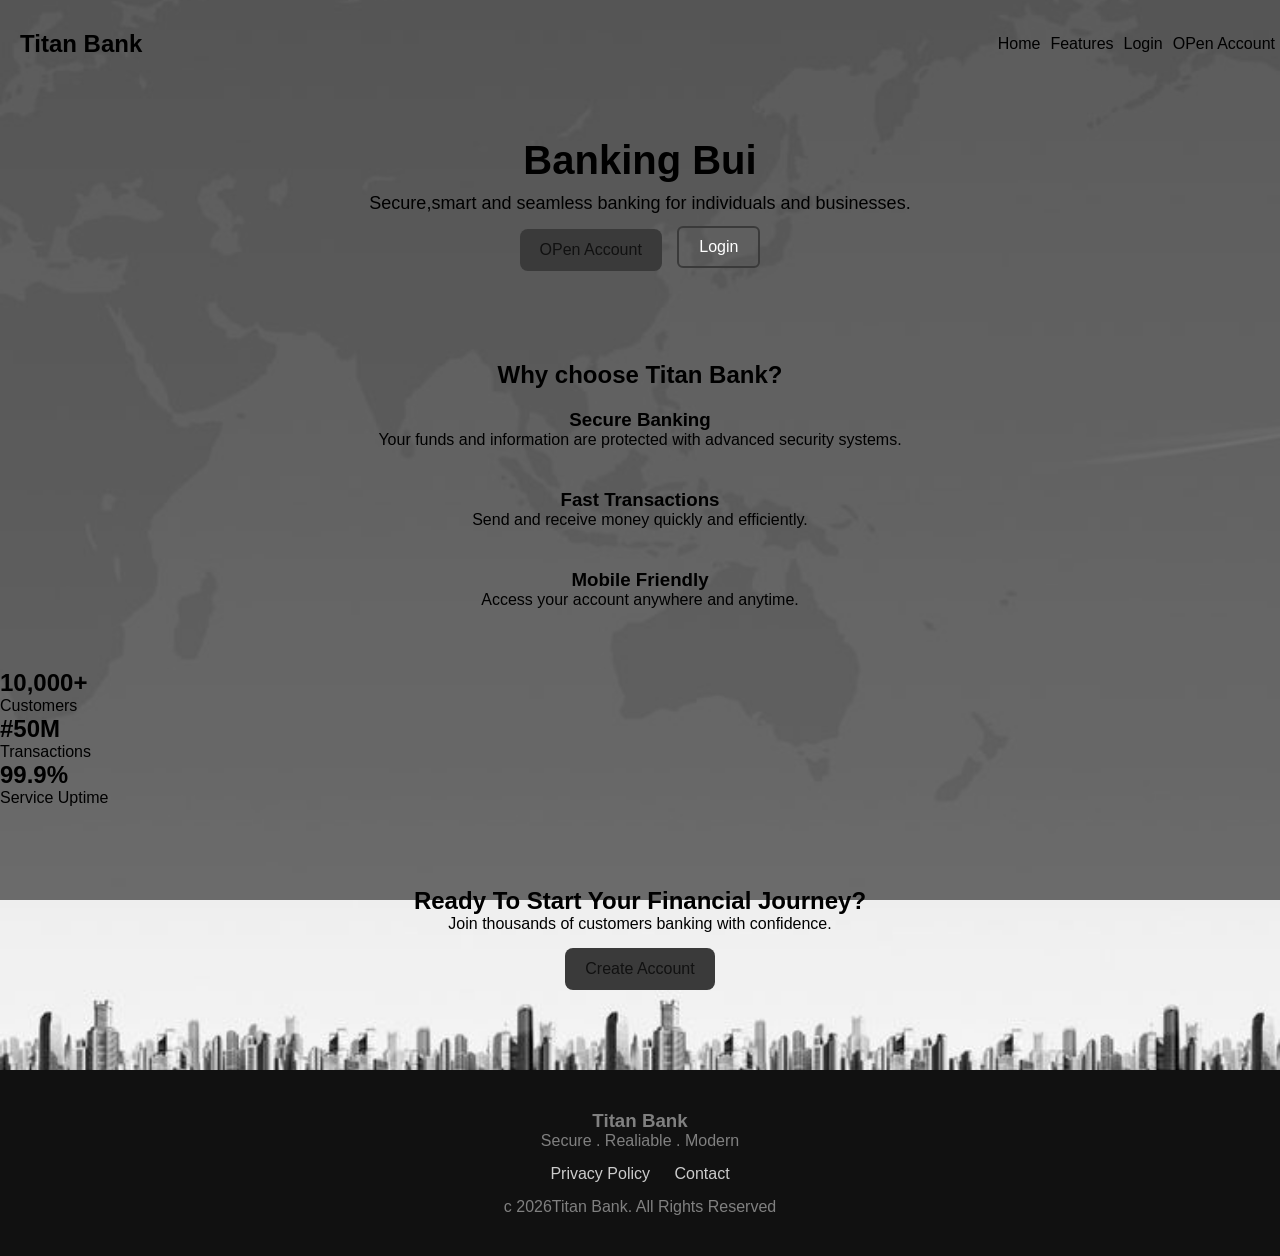
<file: index.html>
<!DOCTYPE html>
<html lang="en">
<head>
    <meta charset="UTF-8">
    <meta name="viewport" content="width=device-width, initial-scale=1.0">
    <title>Titan</title>
    <link rel="stylesheet" href="style.css">
</head>
<body>
    <!--navbar-->
<header class="navbar">
    <div class="logo">
        <h2>Titan Bank</h2>
    </div>
    <nav>
        <ul class="nav-links">
            <li><a href="index.html">Home</a></li>

            <li><a href="features.html">Features </a></li>

            <li><a href="login.html">Login </a></li>

            <li><a href="signup.html" class="signup-btn"Open Account>OPen Account</a></li>
        </ul>
    </nav>
</header>
 <!--Hero Section-->
 <section class="hero">
<div class="hero-content">
    <h1 id="typing"></h1>
    <p>Secure,smart and seamless banking for individuals and businesses. </p>

<div class="hero-buttons">
<a href="signup.html" class="btn-primary">OPen Account</a>
<a href="login.html" class="btn-secondary">Login</a>
</div>
</div>
 </section>

 <!--Features-->
 <section id="Features" class="features">
    <h2>Why choose Titan Bank?</h2>
    <div class="feature-card"><i class="fasfa-lock"></i>
    <h3>Secure Banking</h3>
<p>Your funds and information are protected with advanced security systems.</p>
</div>

<div class="feature-card"> 
<i class="fasfa-lock"></i>
<h3>Fast Transactions</h3>
<p>Send and receive money quickly and efficiently.</p>
</div>

<div class="feature-card">
    <i class="fasfa-mobile-screen"></i>
    <h3>Mobile Friendly</h3>
    <p>Access your account anywhere and anytime.</p>
</div>

 </section>

  <!--Stats-->
  <section class="stats">
    <div class="stat-card">
        <h2>10,000+</h2>
        <p>Customers</p>
    </div>

    <div class="stat-card">
        <h2>#50M</h2>
        <p>Transactions</p>
</div>

        <div class="stat-card">
            <h2>99.9%</h2>
            <p>Service Uptime</p>
        
    </div>
  </section>

   <!--CTA-->
   <section class="cta">
    <h2>Ready To Start Your Financial Journey?</h2>
    <p>Join thousands of customers banking with confidence.</p>

    <a href="signup.html" class="btn-primary">Create Account</a>
   </section>

 <!--Footer-->
   <footer>
    <h3>Titan Bank</h3>
    <p>Secure . Realiable . Modern</p>
    <div class="footer-links">
<a href="#">Privacy Policy</a>
<a href="
#">Contact</a>
    </div>
    <p class="copyright">c 2026Titan Bank.
        All Rights Reserved
    </p>
   </footer>
   <script src="type.js"></script>
</body>
</html>
</file>
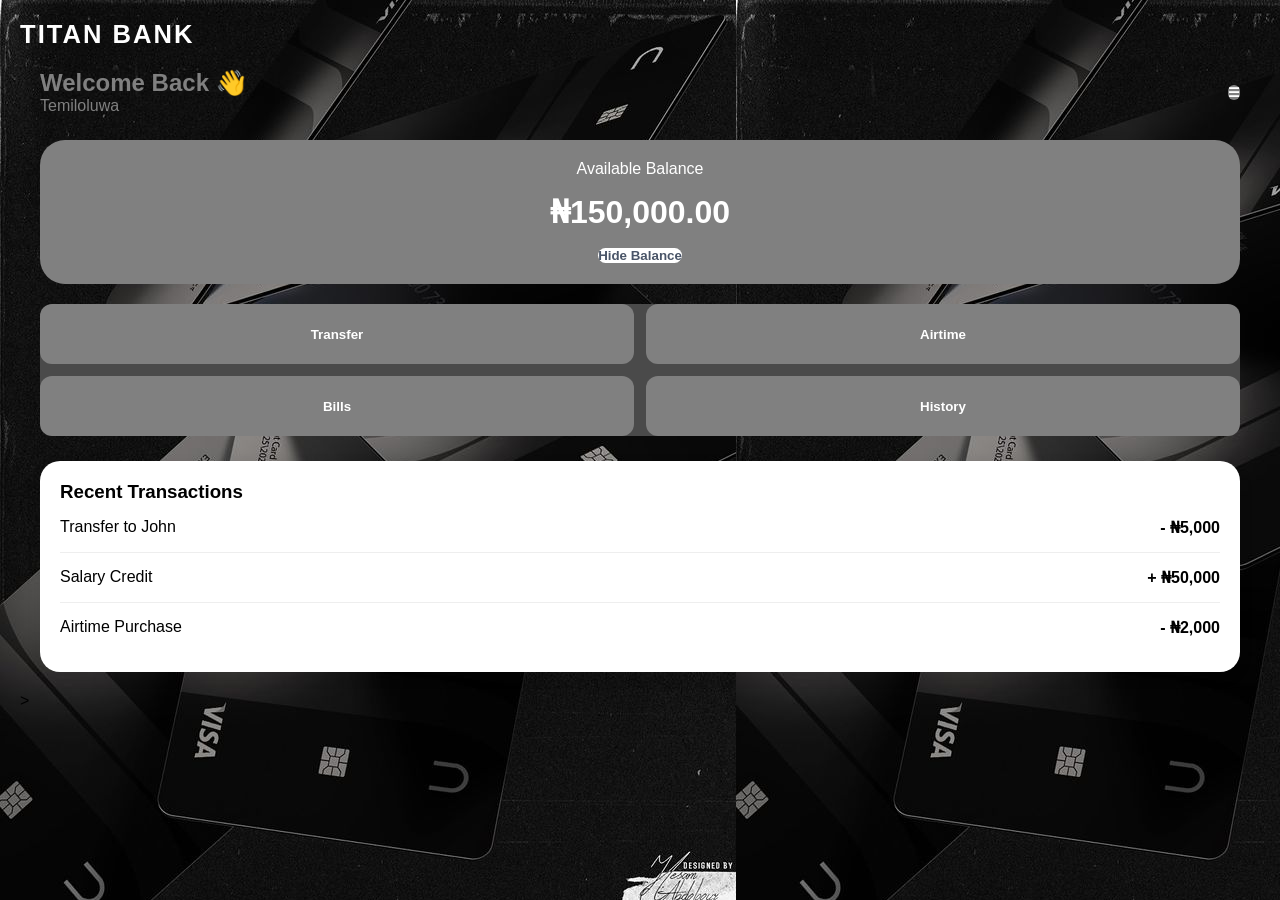
<file: dashboard.html>
<!DOCTYPE html>
<html lang="en">
<head>
    <meta charset="UTF-8">
    <meta name="viewport" content="width=device-width, initial-scale=1.0">
    <title>Bank Dashboard</title>
    <link rel="stylesheet" href="dashboard.css">
</head>
<body>
<div class="logo">TItan Bank</div>
<div class="dashboard">

    <!-- HEADER --> 
    <div class="header">
        <div>
            <h2>Welcome Back 👋</h2>
            <p>Temiloluwa</p>
        </div>

        <button id="profileBtn">
            ☰
        </button>

        <div id="dropdown" class="dropdown hidden">
            <p>👤 Profile</p>
            <p>⚙ Settings</p>
            <p>🚪 Logout</p>
        </div>
    </div>

    <!-- BALANCE CARD -->
    <div class="balance-card">
        <p>Available Balance</p>

        <h1 id="balance">₦150,000.00</h1>

        <button id="toggleBalance">
            Hide Balance
        </button>
    </div>

    <!-- ACTION BUTTONS -->
    <div class="actions">
        <button id="transferBtn">Transfer</button>
        <button>Airtime</button>
        <button>Bills</button>
        <button>History</button>
    </div>

    <!-- TRANSACTIONS -->
    <div class="transactions">
        <h3>Recent Transactions</h3>

        <div class="transaction">
            <span>Transfer to John</span>
            <strong>- ₦5,000</strong>
        </div>

        <div class="transaction">
            <span>Salary Credit</span>
            <strong>+ ₦50,000</strong>
        </div>

        <div class="transaction">
            <span>Airtime Purchase</span>
            <strong>- ₦2,000</strong>
        </div>
    </div>

</div>

<!-- TRANSFER MODAL -->

<div id="transferModal" class="modal hidden">

    <div class="modal-content">

        <span id="closeModal" class="close-btn">
            &times;
        </span>

        <h3>Transfer Money</h3>
<p id="successMessage" class="success hidden">Transfer completed sucessfully</p>
        <input
            type="text"
            id="accountNumber"
            placeholder="Account Number">

        <select id="bank">
            <option value="">Select Bank</option>
            <option>GTBank</option>
            <option>Access Bank</option>
            <option>UBA</option>
            <option>First Bank</option>
        </select>

        <input
            type="number"
            id="amount"
            placeholder="Amount">

        <button id="sendBtn">
            Send Money
        </button>

    </div>

</div>>

<script src="dashboard.js"></script>
</body>
</html>
</file>
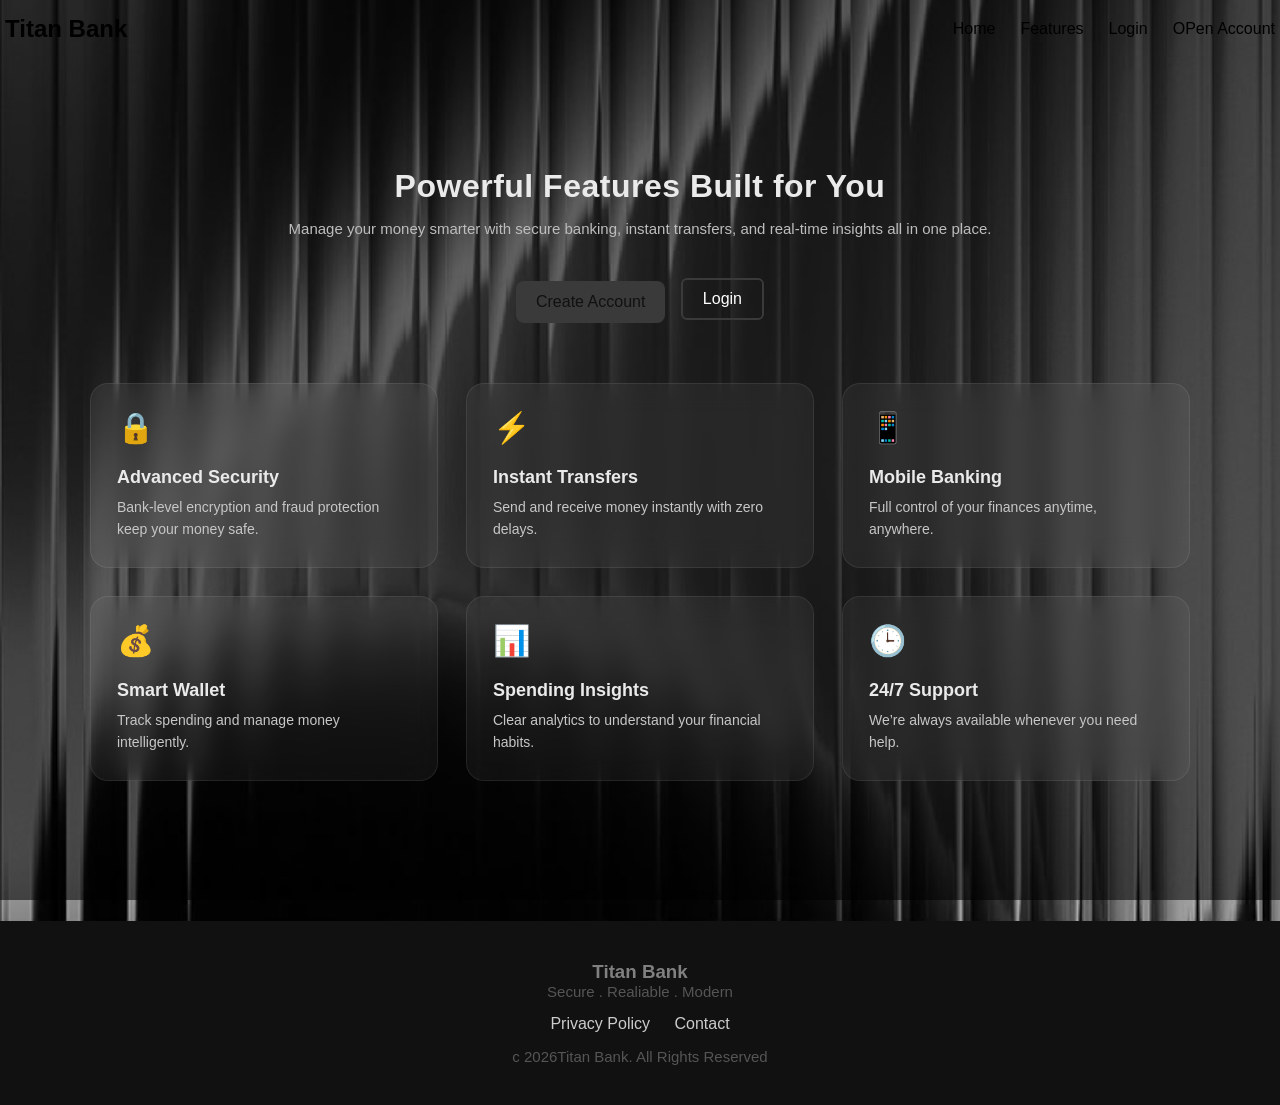
<file: features.html>
<!DOCTYPE html>
<html lang="en">
<head>
    <meta charset="UTF-8">
    <meta name="viewport" content="width=device-width, initial-scale=1.0">
    <title>Titan</title>
    <link rel="stylesheet" href="feature.css">
</head>
<body>
    <!--navbar-->
<header class="navbar">
    <div class="logo">
        <h2>Titan Bank</h2>
    </div>
    <nav>
        <ul class="nav-links">
            <li><a href="index.html">Home</a></li>

            <li><a href="features.html">Features </a></li>

            <li><a href="login.html">Login </a></li>

            <li><a href="signup.html" class="signup-btn"Open Account>OPen Account</a></li>
        </ul>
    </nav>
</header>


<section class="features-section" id="features">
  <h2 class="features-title">Powerful Features Built for You</h2>
 <p class="features-subtitle">
    Manage your money smarter with secure banking, instant transfers, and real-time insights all in one place.
  </p>

  <div class="features-cta">
<a href="signup.html" class="btn-primary">Create Account</a>
<a href="login.html" class="btn-secondary">Login</a>
</div>

</div>

  <div class="features-grid">

    <div class="feature-card reveal">
      <div class="feature-icon">🔒</div>
      <h3>Advanced Security</h3>
      <p>Bank-level encryption and fraud protection keep your money safe.</p>
    </div>

    <div class="feature-card reveal">
      <div class="feature-icon">⚡</div>
      <h3>Instant Transfers</h3>
      <p>Send and receive money instantly with zero delays.</p>
    </div>

    <div class="feature-card reveal">
      <div class="feature-icon">📱</div>
      <h3>Mobile Banking</h3>
      <p>Full control of your finances anytime, anywhere.</p>
    </div>

    <div class="feature-card reveal">
      <div class="feature-icon">💰</div>
      <h3>Smart Wallet</h3>
      <p>Track spending and manage money intelligently.</p>
    </div>

    <div class="feature-card reveal">
      <div class="feature-icon">📊</div>
      <h3>Spending Insights</h3>
      <p>Clear analytics to understand your financial habits.</p>
    </div>

    <div class="feature-card reveal">
      <div class="feature-icon">🕒</div>
      <h3>24/7 Support</h3>
      <p>We’re always available whenever you need help.</p>
    </div>

  </div>
</section>

<footer class="reveal">
    <div class="container">
    <h3>Titan Bank</h3>
    <p>Secure . Realiable . Modern</p>
    <div class="footer-links">
<a href="#">Privacy Policy</a>
<a href="
#">Contact</a>
    </div>
    <p class="copyright">c 2026Titan Bank.
        All Rights Reserved
    </p>
    </div>
   </footer>
   <script src="auth.js">


</script>
    
   </script>
</body>
</html>
</file>
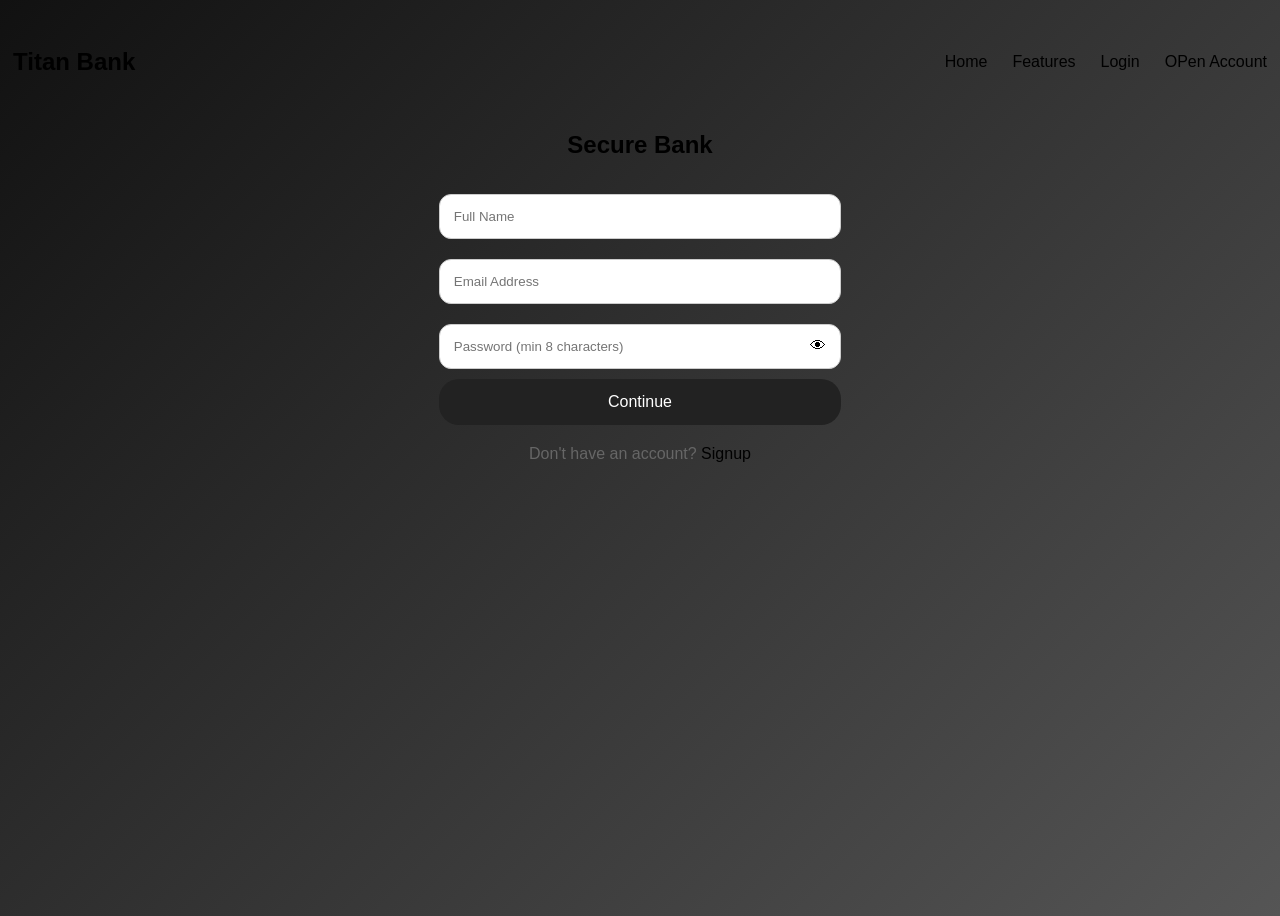
<file: login.html>
<!DOCTYPE html>
<html lang="en">
<head>
    <meta charset="UTF-8">
    <meta name="viewport" content="width=device-width, initial-scale=1.0">
    <title>Document</title>
    <link rel="stylesheet" href="signup.css">
</head>
<body>
    <header class="navbar">
    <div class="logo">
        <h2>Titan Bank</h2>
    </div>
    <nav>
        <ul class="nav-links">
            <li><a href="index.html">Home</a></li>

            <li><a href="features.html">Features </a></li>

            <li><a href="login.html">Login </a></li>

            <li><a href="signup.html" class="signup-btn"Open Account>OPen Account</a></li>
        </ul>
    </nav>
</header>


<div id="loginPage">

<h2>Secure Bank</h2>

            <form id="loginForm">


<input type="text" placeholder="Full Name" required>


<input type="email" placeholder="Email Address" required>


<div class="password-box">

<input type="password" id="password"
placeholder="Password (min 8 characters)"
required>

<span id="toggle">👁</span>

</div>

<button type="submit">
Continue
</button>


</form>


<p class="login">
Don't have an account?
<a href="signup.html">Signup</a>
</p>


<div id="loader">

<div class="circle"></div>

<h3>Signing in.......</h3>

<p>Please wait</p>

</div>


</div>


</div>
<script src="login.js"></script>
</body>
</html>
</file>
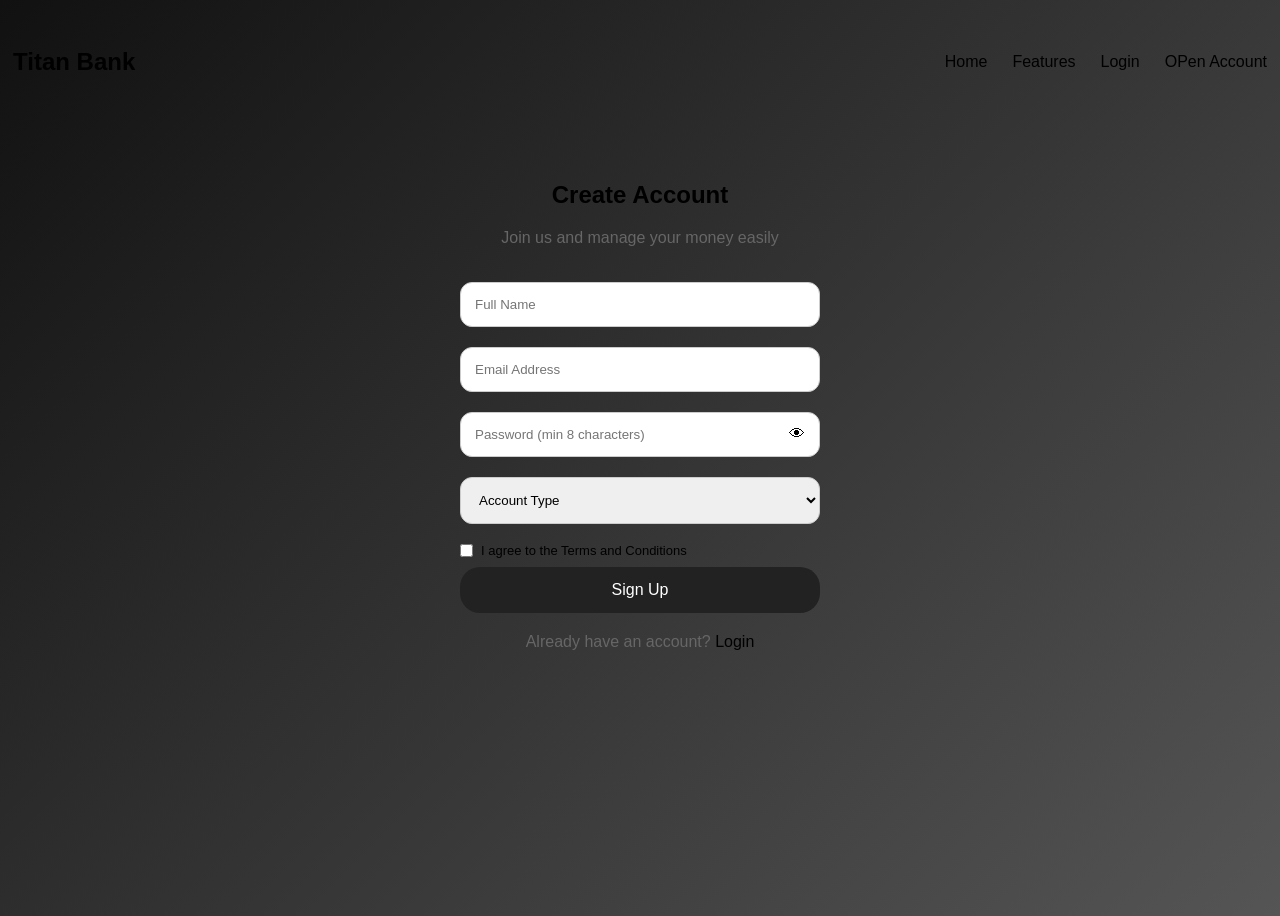
<file: signup.html>
<!DOCTYPE html>
<html>
<head>
    <meta charset="UTF-8">
    <meta name="viewport"content="width=device-width,initial-scale=1.0">
<title>Sign Up</title>
<link rel="stylesheet" href="signup.css">
</head>

<body>

<header class="navbar">
    <div class="logo">
        <h2>Titan Bank</h2>
    </div>
    <nav>
        <ul class="nav-links">
            <li><a href="index.html">Home</a></li>

            <li><a href="features.html">Features </a></li>

            <li><a href="login.html">Login </a></li>

            <li><a href="signup.html" class="signup-btn">OPen Account</a></li>
        </ul>
    </nav>
</header>


<div class="phone">

<div class="container">

<h2>Create Account</h2>
<p>Join us and manage your money easily</p>


<form id="signupForm">


<input type="text" placeholder="Full Name" required>


<input type="email" placeholder="Email Address" required>


<div class="password-box">

<input type="password" id="password"
placeholder="Password (min 8 characters)"
required>

<span id="toggle">👁</span>

</div>


<select required>
<option value="">Account Type</option>
<option>Savings Account</option>
<option>Current Account</option>
</select>



<label class="terms">

<input type="checkbox" id="terms">

I agree to the Terms and Conditions

</label>


<button type="submit">
Sign Up
</button>


</form>


<p class="login">
Already have an account?
<a href="login.html">Login</a>
</p>


<div id="loader">

<div class="circle"></div>

<h3>Creating Account...</h3>

<p>Please wait</p>

</div>


</div>


</div>


<script src="script.js"></script>

</body>
</html>
</file>
<file: style.css>
*{
    margin: 0;
    padding: 0;
    box-sizing: border-box;
    font-family: "segoe UI",sans-serif;
}
body{
    background: url(image\ 1.jpg)no-repeat center center/cover;
    min-height: 100vh;
    color: var(--dark);
    position: relative;
}
body::before
{
    content: "";
    position: fixed;
    inset: 0;
    background: rgba(0,0,0,0.55);
    z-index:-1;
}



.navbar{
width: 100%;
display: flex;
justify-content: space-between;
align-items: center;
padding: 15px 5px;
margin: 0;
}


.navbar h2{
    color: var(--primary);
}

.nav-links{
    display: flex;
    list-style: none;
    gap: 25px;
    align-items: center;
    margin: 0;
    padding: 0;
}

.nav-links a{
    text-decoration: none;
    color: var(--dark);
    font-weight: 500;
}

.hero{
    text-align: center;
    padding: 80px;
    margin: 10px;
    border-radius: 12px;
}
.hero h1{
    font-size: 40px;
}

.hero p{
    margin-top: 10px;
    font-size: 18px;
}

* BASE BUTTON */
.btn {
  padding: 12px 18px;
  border-radius: 10px;
  font-size: 14px;
  cursor: pointer;
  transition: 0.3s ease;
  border: none;
}

.btn-primary{
    background: #3a3a3a;
    text-decoration: none;
    color: var(--dark);
    padding: 12px 20px;
    border: none;
    border-radius: 8px;
    cursor: pointer;
    display: inline-block;
    margin-top: 15px;
    color: #111;
}

.btn-primary:hover{
    background: #2a3636;
    transform: translateY(-3px);

}
.btn-secondary{
    background:transparent;
    border: 2px solid #3a3a3a;
    color: var(--dark);
    padding: 10px 20px;
    border-radius: 6px;
    display: inline-block;
    margin-left: 11px;
    text-decoration: none;
transform: translateY(-3px);
color: white;
}



.cta{
    text-align: center;
    padding: 80px 20px;
}
.features{
    padding: 40px;
    text-align: center;
}
.feature-grid{
    display: grid;
    grid-template-columns: repeat(auto-fit,minmax(250px,1fr));
    gap: 20px;
    margin-top: 20px;
}

.feature-card{
    padding: 20px;
    border-radius: 12px;
}



/* HEADER WRAPPER */
.features-header {
  text-align: center;
  max-width: 700px;
  margin: 0 auto 60px;
}

/* TITLE */
.features-title {
  font-size: 32px;
  margin-bottom: 12px;
  letter-spacing: 0.5px;
}

/* SUBTITLE */
.features-subtitle {
  font-size: 15px;
  color: #bdbdbd;
  line-height: 1.6;
  margin-bottom: 25px;
}

/* CTA BUTTON WRAPPER */
.features-cta {
  display: flex;
  justify-content: center;
  gap: 14px;
  flex-wrap: wrap;
}

/* BASE BUTTON */
.btn {
  padding: 12px 18px;
  border-radius: 10px;
  font-size: 14px;
  cursor: pointer;
  transition: 0.3s ease;
  border: none;
}

/* PRIMARY BUTTON */
.btn.primary {
  background: linear-gradient(135deg, #7c4dff, #00ffe1);
  color: #111;
  font-weight: 600;
}

.btn.primary:hover {
  transform: translateY(-3px);
  box-shadow: 0 10px 25px rgba(124, 77, 255, 0.3);
}

/* SECONDARY BUTTON */
.btn.secondary {
  background: transparent;
  border: 1px solid #444;
  color: #eaeaea;
}

.btn.secondary:hover {
  border-color: #888;
  transform: translateY(-3px);
}

footer{
    text-align: center;
    padding: 40px 20px;
    background: #111;
    color: gray;
}

.footer-links{
    margin: 15px 0;

}

.footer-links a{
    margin: 0 10px;
    color: #ccc;
    text-decoration: none;
}

.footer-links a:hover{
    color: white;
}




@media(max-width:768px)
{
     .navbar{
        flex-direction: column;
        justify-content: space-between;
        align-items: center;
        padding:  12px 15px;        
    }
    .navbar h2{
        font-size: 20px;
    }
        }
.nav-links{
    gap: 10px;
   
}
.logo{
    padding: 15px;
}
    .hero
    {
        padding: 40px 20px;

.nav-links a{
    font-size: 16px;
    font-weight: 700;
}
}
</file>
<file: dashboard.css>
*{
    margin:0;
    padding:0;
    box-sizing:border-box;
    font-family:Arial, sans-serif;
}

body{
    background:url(image\ 5.jpg);
    padding:20px;
}

.dashboard{
    width: 100%;
    padding: 20px;
}

.hidden{
    display:none !important;
}

/* HEADER */

.header{
    position:relative;
    display:flex;
    justify-content:space-between;
    align-items:center;
    margin-bottom:25px;
    color: gray;
}

.menu-btn{
    width:45px;
    height:45px;
    border:none;
    border-radius:50%;
    background:grey;
    color:white;
    cursor:pointer;
    font-size:18px;
}

/* DROPDOWN */

.dropdown{
    position:absolute;
    top:60px;
    right:0;
    width:180px;
    background:white;
    border-radius:15px;
    overflow:hidden;

    color: #333;
    z-index:100;
}

.dropdown p{
    padding:15px;
    cursor:pointer;
}

.dropdown p:hover{
    background:#f4f4f4;
}

/* BALANCE CARD */

.balance-card{
    background:gray;
    color:white;
    padding:30px;
    border-radius:25px;
    text-align:center;
    width: 100%;
    padding: 20px;
}

.balance-card h1{
    margin:15px 0;
}

.balance-card button{
    background:white;
    color:#4a5568;
}

/*logo */
.logo{
    font-size: 1.6em;
    font-weight: 800;
    color: white;
    text-transform: uppercase;
    letter-spacing: 2PX;
}
/* ACTIONS */

.actions{
    background: #4a4a4a;
    border: none;
    transition: 0.3s;
    margin-top:20px;
    border-radius: 25px;
    display:grid;
    grid-template-columns:repeat(2,1fr);
    gap:12px;
}

.actions button{
    height:60px;

}
.actions:hover{
    background-color: #2222;
}

/* GENERAL BUTTONS */

button{
    border:none;
    border-radius:12px;
    cursor:pointer;
    background:gray ;
    color:white;
    font-weight:600;
}

/* TRANSACTIONS */

.transactions{
    background:white;
    padding:20px;
    border-radius:20px;
    margin-top:25px;
    box-shadow:0 5px 15px rgba(0,0,0,.08);
}

.transaction{
    display:flex;
    justify-content:space-between;
    padding:15px 0;
    border-bottom:1px solid #eee;
}

.transaction:last-child{
    border-bottom:none;
}

/* MODAL */

.modal{
    position:fixed;
    inset:0;
    background:rgba(0,0,0,.5);
    display:flex;
    justify-content:center;
    align-items:center;
}

.modal-content{
    position:relative;
    background:white;
    width:350px;
    padding:25px;
    border-radius:20px;
}

.modal-content h3{
    margin-bottom:15px;
}

.close-btn{
    position:absolute;
    right:20px;
    top:15px;
    font-size:28px;
    cursor:pointer;
    color:#777;
}

.close-btn:hover{
    color:red;
}

input,
select{
    width:100%;
    padding:12px;
    margin:10px 0;
    border:1px solid #ddd;
    border-radius:10px;
}

#sendBtn{
    width:100%;
    margin-top:10px;
    padding:14px;
}
.success{
    background: #d4edda;
    color: #155724;
    padding: 12px;
    border-radius: 10px;
    margin-top: 15px;
    text-align: end;
}
</file>
<file: feature.css>
*{
    margin: 0;
    padding: 0;
    box-sizing: border-box;
    font-family: "segoe UI",sans-serif;
}
body{
    background: url(image\ 2.jpg)no-repeat center center/cover;
    min-height: 100vh;
    color: var(--dark);
    position: relative;
}
body::before
{
    content: "";
    position: fixed;
    inset: 0;
    background: rgba(0,0,0,0.55);
    z-index:-1;
}



.navbar{
width: 100%;
display: flex;
justify-content: space-between;
align-items: center;
padding: 15px 5px;
margin: 0;
}


.navbar h2{
    color: var(--primary);
}

.nav-links{
    display: flex;
    list-style: none;
    gap: 25px;
    align-items: center;
    margin: 0;
    padding: 0;
}

.nav-links a{
    text-decoration: none;
    color: var(--dark);
    font-weight: 500;
}


p {
    color: #555;
    font-size: 15px;
}


/* =========================
   SECTION WRAPPER
========================= */
.features-section {
  padding: 110px 20px 140px;
  color: #eaeaea;
  text-align: center;
}

/* =========================
   TITLE
========================= */
.features-title {
  font-size: 32px;
  margin-bottom: 60px;
  letter-spacing: 0.6px;
}

/* =========================
   GRID SYSTEM
========================= */
.features-grid {
  display: grid;
  grid-template-columns: repeat(3, 1fr);
  gap: 28px;
  max-width: 1100px;
  margin: 0 auto;
  margin-top: 20px;
}

/* =========================
   FEATURE CARD
========================= */
.feature-card {
  background: rgba(255, 255, 255, 0.05);
  border: 1px solid rgba(255, 255, 255, 0.08);
  backdrop-filter: blur(14px);
  border-radius: 18px;
  padding: 26px;
  text-align: left;
  cursor: pointer;
  position: relative;
  overflow: hidden;
  transition: all 0.35s ease;
}

/* Hover effect */
.feature-card:hover {
  transform: translateY(-10px) scale(1.02);
  box-shadow: 0 20px 45px rgba(0,0,0,0.6);
}

/* =========================
   ICON STYLE
========================= */
.feature-icon {
  font-size: 30px;
  margin-bottom: 12px;
  display: inline-block;
  animation: float 3s ease-in-out infinite;
}

/* =========================
   TEXT
========================= */
.feature-card h3 {
  margin: 10px 0 8px;
  font-size: 18px;
}

.feature-card p {
  font-size: 14px;
  color: #c7c7c7;
  line-height: 1.6;
}

/* HEADER WRAPPER */
.features-header {
  text-align: center;
  max-width: 700px;
  margin: 0 auto 60px;
}

/* TITLE */
.features-title {
  font-size: 32px;
  margin-bottom: 12px;
  letter-spacing: 0.5px;
}

/* SUBTITLE */
.features-subtitle {
  font-size: 15px;
  color: #bdbdbd;
  line-height: 1.6;
  margin-bottom: 25px;
}
.features-cta{
margin-bottom: 60px;
}

/* BASE BUTTON */
.btn {
  padding: 12px 18px;
  border-radius: 10px;
  font-size: 14px;
  cursor: pointer;
  transition: 0.3s ease;
  border: none;
}

.btn-primary{
    background: #3a3a3a;
    text-decoration: none;
    color: var(--dark);
    padding: 12px 20px;
    border: none;
    border-radius: 8px;
    cursor: pointer;
    display: inline-block;
    margin-top: 15px;
    color: #111;
}

.btn-primary:hover{
    background: #2a3636;
    transform: translateY(-3px);

}
.btn-secondary{
    background:transparent;
    border: 2px solid #3a3a3a;
    color: var(--dark);
    padding: 10px 20px;
    border-radius: 6px;
    display: inline-block;
    margin-left: 11px;
    text-decoration: none;
transform: translateY(-3px);
color: white;
}



/* =========================
   FLOAT ANIMATION
========================= */
@keyframes float {
  0%, 100% { transform: translateY(0); }
  50% { transform: translateY(-5px); }
}

/* =========================
   SCROLL REVEAL
========================= */
.reveal {
  opacity: 0;
  transform: translateY(30px);
  transition: all 0.8s ease;
}

.reveal.active {
  opacity: 1;
  transform: translateY(0);
}

/* =========================
   RESPONSIVE DESIGN
========================= */
@media (max-width: 900px) {
  .features-grid {
    grid-template-columns: repeat(2, 1fr);
  }
}

@media (max-width: 600px) {
  .features-grid {
    grid-template-columns: 1fr;
  }
}

.reveal {
    opacity: 0;
    transform: translateY(25px);
    transition: all 0.8s ease;
}

.reveal.active {
    opacity: 1;
    transform: translateY(0);
}

.delay-1 { transition-delay: 0.2s; }
.delay-2 { transition-delay: 0.4s; }
.delay-3 { transition-delay: 0.6s; }



footer{
    text-align: center;
    padding: 40px 20px;
    background: #111;
    color: gray;
}

.footer-links{
    margin: 15px 0;

}

.footer-links a{
    margin: 0 10px;
    color: #ccc;
    text-decoration: none;
}

.footer-links a:hover{
    color: white;
}




@media(max-width:768px)
{
    .hero h1
    {
        font-size: 28px;
    }
   .navbar{
        flex-direction: column;
        padding: 15px;
        
    }
.nav-links{
    gap: 10px;
   
}
.nav-links a{
    font-size: 16px;
    font-weight: 700;
}
.logo{
  padding: 15px;
}
}
</file>
<file: signup.css>
*{
box-sizing:border-box;
font-family:Arial, sans-serif;
}



.navbar{
width: 100%;
display: flex;
justify-content: space-between;
align-items: center;
padding: 15px 5px;
margin: 0;
}


.navbar h2{
    color: var(--primary);
}

.nav-links{
    display: flex;
    list-style: none;
    gap: 25px;
    align-items: center;
    margin: 0;
    padding: 0;
}

.nav-links a{
    text-decoration: none;
    color: var(--dark);
    font-weight: 500;
}

body{

min-height:100vh;
display:flex;
flex-direction: column;
align-items:center;

background:
linear-gradient(135deg,#111,#555);
padding-top: 5px;

}


.phone{
width: 90%;
max-width: 420px;
padding: 30px;
border-radius: 24px;
}


.container{

margin-top:40px;

}



h2{

text-align:center;

}



p{

text-align:center;
color:#666;

}



form{

margin-top:25px;

}



input,select{

width:100%;

padding:14px;

margin:10px 0;

border-radius:12px;

border:1px solid #ccc;

outline:none;

}



.password-box{

position:relative;

}



.password-box span{

position:absolute;

right:15px;

top:23px;

cursor:pointer;

}



button{

width:100%;

padding:14px;

border:none;

border-radius:20px;

background:#222;

color:white;

font-size:16px;

cursor:pointer;

}



.terms{

font-size:13px;

display:flex;

gap:8px;

align-items:center;

}



.terms input{

width:auto;

}



.login{

margin-top:20px;

}
.login a{
    text-decoration: none;
    color: black;
}



#loader{

display:none;

position:absolute;

top:0;
left:0;

width:100%;
height:100%;

background:white;

align-items:center;
justify-content:center;

flex-direction:column;

}


.circle{

width:50px;
height:50px;

border:5px solid #ddd;

border-top:5px solid #222;

border-radius:50%;

animation:spin 1s linear infinite;

}



@keyframes spin{

to{

transform:rotate(360deg);

}

}


@media(max-width:768px)
{
    .hero h1
    {
        font-size: 28px;
    }
    .navbar{
        flex-direction: column;
        padding: 15px;
        
    }
.nav-links{
    gap: 10px;
   
}
.nav-links a{
    font-size: 16px;
    font-weight: 700;
}
.phone{
    width: 95%;
    padding: 20px;
}
}
</file>
